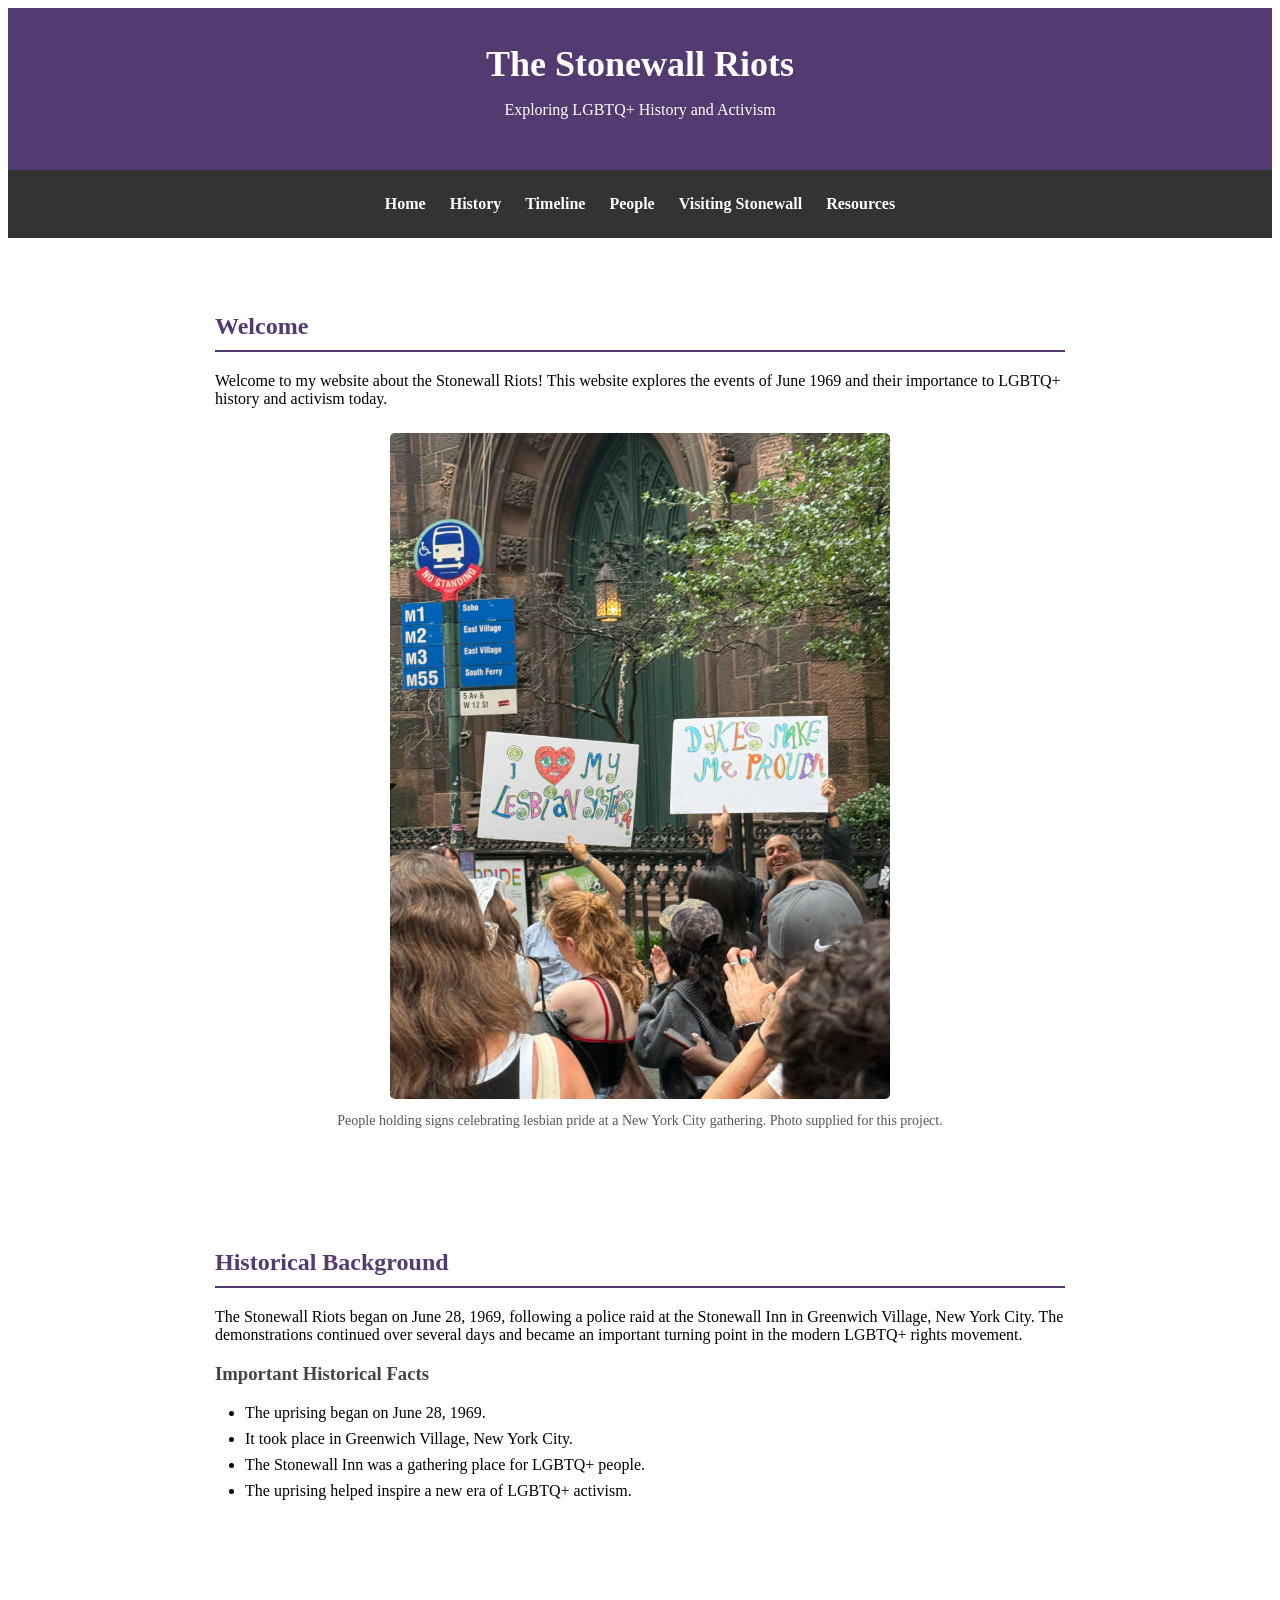
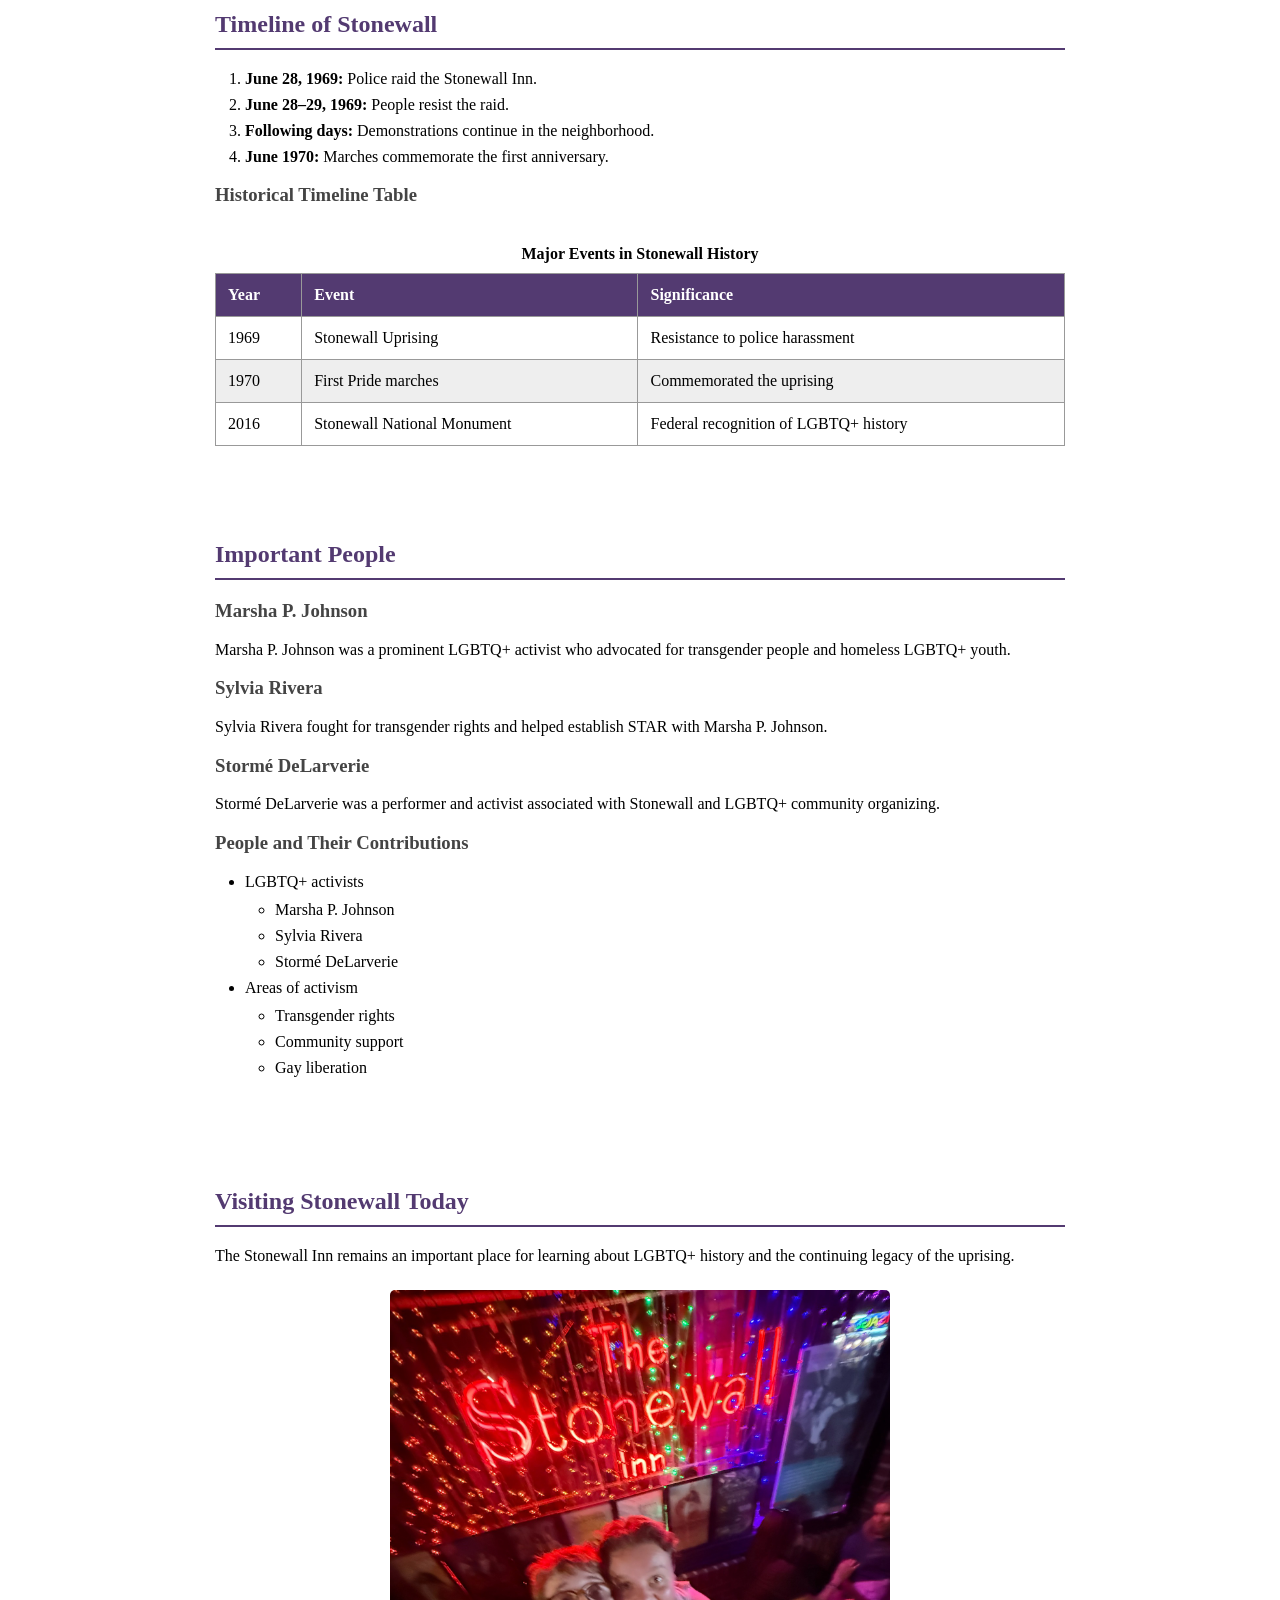
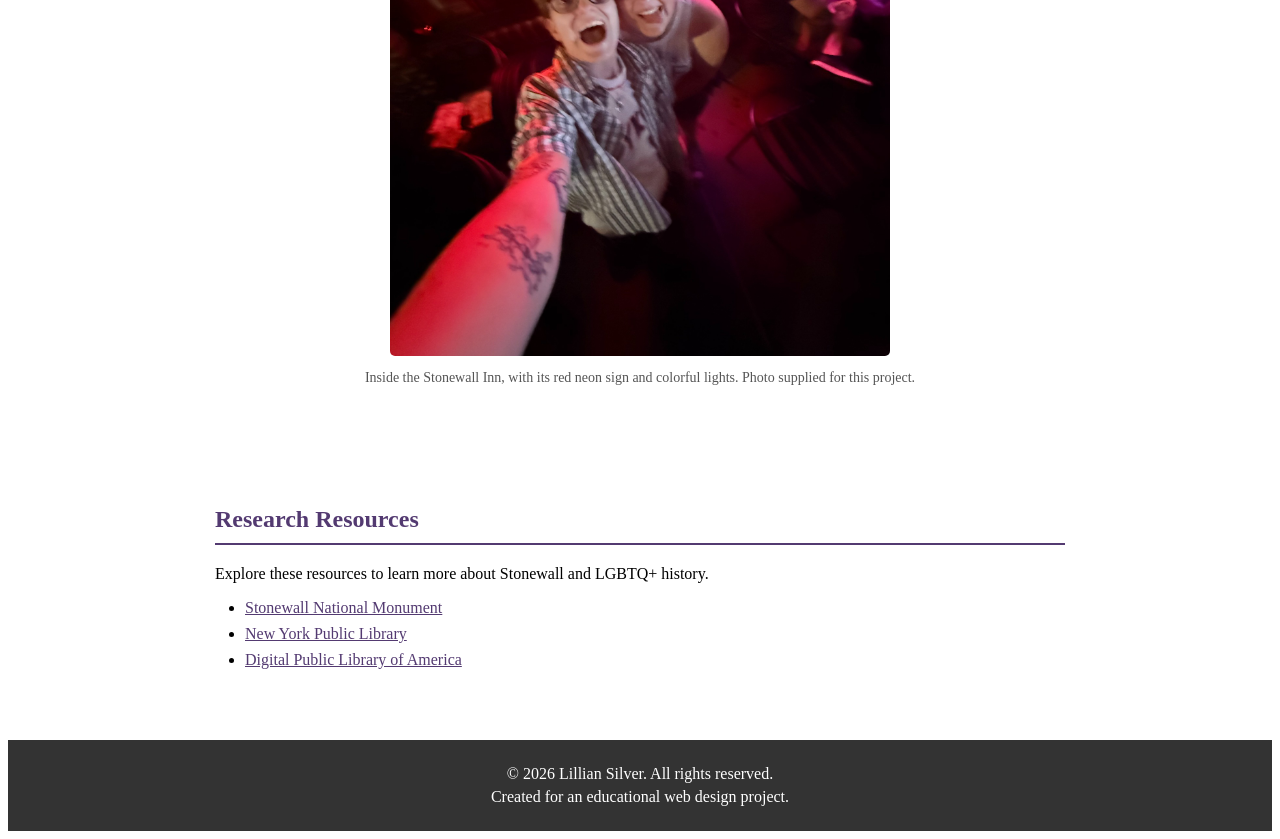
<file: index.html>
<!DOCTYPE html>
<html lang="en">
<head>
  <meta charset="UTF-8">
  <meta name="viewport" content="width=device-width, initial-scale=1.0">
  <title>The Stonewall Riots | History and Legacy</title>
  <link rel="stylesheet" href="style.css">
</head>

<body>
  <header>
    <h1>The Stonewall Riots</h1>
    <p>Exploring LGBTQ+ History and Activism</p>
  </header>

  <nav aria-label="Main navigation">
    <a href="#home">Home</a>
    <a href="#history">History</a>
    <a href="#timeline">Timeline</a>
    <a href="#people">People</a>
    <a href="#visiting">Visiting Stonewall</a>
    <a href="resources.html">Resources</a>
  </nav>

  <main>

    <section id="home">
      <h2>Welcome</h2>

      <p>
        Welcome to my website about the Stonewall Riots!
        This website explores the events of June 1969
        and their importance to LGBTQ+ history and
        activism today.
      </p>

      <!-- First uploaded photograph -->
      <figure>
        <img src="images/IMG-8761.jpeg" alt="People gathered on a New York City sidewalk
          holding colorful signs reading 'I love my lesbian
          sister' and 'Dykes make me proud,' in front of
          a stone building." width="500">

        <figcaption>
          People holding signs celebrating lesbian pride
          at a New York City gathering.
          Photo supplied for this project.
        </figcaption>
      </figure>
    </section>

    <section id="history">
      <h2>Historical Background</h2>

      <p>
        The Stonewall Riots began on June 28, 1969,
        following a police raid at the Stonewall Inn
        in Greenwich Village, New York City.
        The demonstrations continued over several days
        and became an important turning point in the
        modern LGBTQ+ rights movement.
      </p>

      <h3>Important Historical Facts</h3>

      <!-- Required unordered list -->
      <ul>
        <li>The uprising began on June 28, 1969.</li>
        <li>It took place in Greenwich Village,
            New York City.</li>
        <li>The Stonewall Inn was a gathering place
            for LGBTQ+ people.</li>
        <li>The uprising helped inspire a new era
            of LGBTQ+ activism.</li>
      </ul>
    </section>

    <section id="timeline">
      <h2>Timeline of Stonewall</h2>

      <!-- Required ordered list -->
      <ol>
        <li>
          <strong>June 28, 1969:</strong>
          Police raid the Stonewall Inn.
        </li>
        <li>
          <strong>June 28–29, 1969:</strong>
          People resist the raid.
        </li>
        <li>
          <strong>Following days:</strong>
          Demonstrations continue in the neighborhood.
        </li>
        <li>
          <strong>June 1970:</strong>
          Marches commemorate the first anniversary.
        </li>
      </ol>

      <h3>Historical Timeline Table</h3>

      <!-- Required table -->
      <div class="table-wrap">
        <table>
          <caption>Major Events in Stonewall History</caption>
          <thead>
            <tr>
              <th scope="col">Year</th>
              <th scope="col">Event</th>
              <th scope="col">Significance</th>
            </tr>
          </thead>

          <tbody>
            <tr>
              <td>1969</td>
              <td>Stonewall Uprising</td>
              <td>Resistance to police harassment</td>
            </tr>
            <tr>
              <td>1970</td>
              <td>First Pride marches</td>
              <td>Commemorated the uprising</td>
            </tr>
            <tr>
              <td>2016</td>
              <td>Stonewall National Monument</td>
              <td>Federal recognition of LGBTQ+ history</td>
            </tr>
          </tbody>
        </table>
      </div>
    </section>

    <section id="people">
      <h2>Important People</h2>

      <h3>Marsha P. Johnson</h3>
      <p>
        Marsha P. Johnson was a prominent LGBTQ+
        activist who advocated for transgender people
        and homeless LGBTQ+ youth.
      </p>

      <h3>Sylvia Rivera</h3>
      <p>
        Sylvia Rivera fought for transgender rights
        and helped establish STAR with Marsha P. Johnson.
      </p>

      <h3>Stormé DeLarverie</h3>
      <p>
        Stormé DeLarverie was a performer and activist
        associated with Stonewall and LGBTQ+
        community organizing.
      </p>

      <h3>People and Their Contributions</h3>

      <!-- Required nested list -->
      <ul>
        <li>
          LGBTQ+ activists
          <ul>
            <li>Marsha P. Johnson</li>
            <li>Sylvia Rivera</li>
            <li>Stormé DeLarverie</li>
          </ul>
        </li>

        <li>
          Areas of activism
          <ul>
            <li>Transgender rights</li>
            <li>Community support</li>
            <li>Gay liberation</li>
          </ul>
        </li>
      </ul>
    </section>

    <section id="visiting">
      <h2>Visiting Stonewall Today</h2>

      <p>
        The Stonewall Inn remains an important place
        for learning about LGBTQ+ history and the
        continuing legacy of the uprising.
      </p>

      <!-- Second uploaded photograph -->
      <figure>
        <img src="images/IMG-8775.jpeg" alt="Two smiling people taking a selfie inside
          the Stonewall Inn, beneath its glowing red
          neon sign and multicolored string lights." width="500">

        <figcaption>
          Inside the Stonewall Inn, with its red neon
          sign and colorful lights.
          Photo supplied for this project.
        </figcaption>
      </figure>
    </section>

    <section id="resources">
      <h2>Research Resources</h2>

      <p>
        Explore these resources to learn more about
        Stonewall and LGBTQ+ history.
      </p>

      <ul>
        <li>
          <a href="https://www.nps.gov/ston/index.htm"
             target="_blank" rel="noopener noreferrer">
            Stonewall National Monument
          </a>
        </li>

        <li>
          <a href="https://www.nypl.org/"
             target="_blank" rel="noopener noreferrer">
            New York Public Library
          </a>
        </li>

        <li>
          <a href="https://dp.la/primary-source-sets/stonewall-and-its-impact-on-the-gay-liberation-movement"
             target="_blank" rel="noopener noreferrer">
            Digital Public Library of America
          </a>
        </li>
      </ul>
    </section>

  </main>

  <footer>
    <p>&copy; 2026 Lillian Silver. All rights reserved.</p>
    <p>Created for an educational web design project.</p>
  </footer>

</body>
</html>
</file>
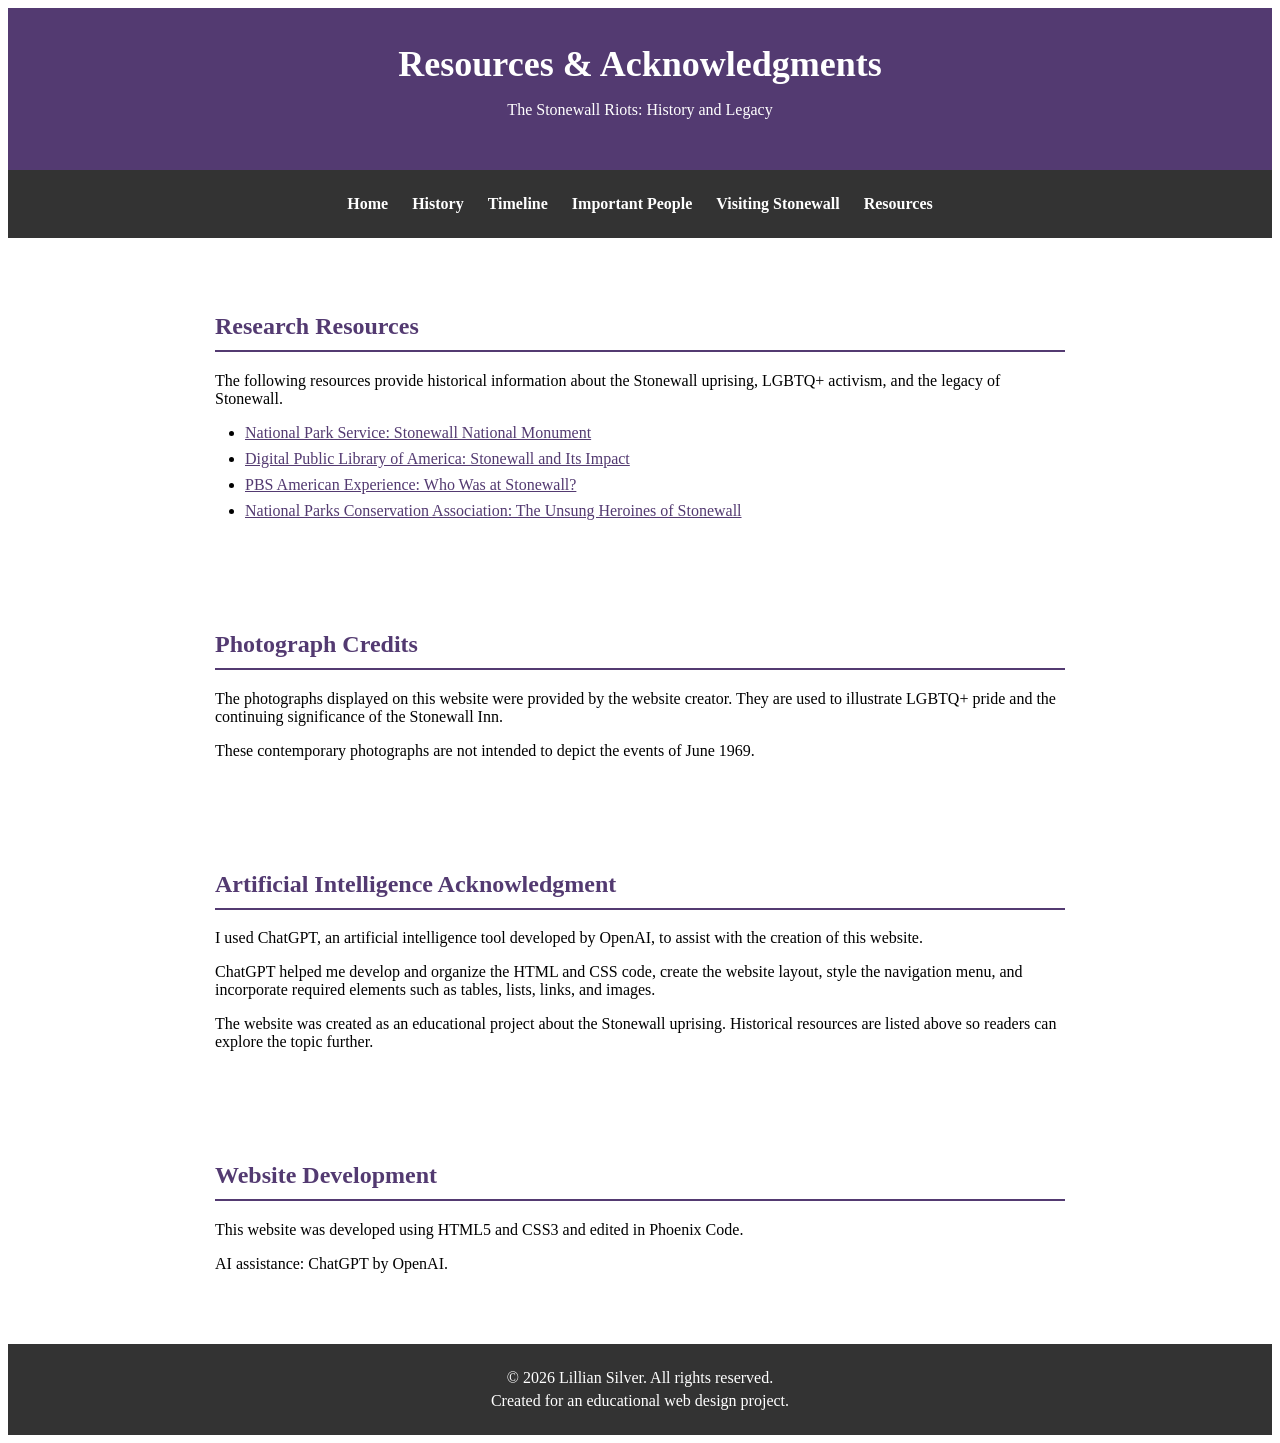
<file: resources.html>
<!DOCTYPE html>
<html lang="en">

<head>
    <meta charset="UTF-8">
    <meta name="viewport"
          content="width=device-width, initial-scale=1.0">
    <title>Resources & Acknowledgments | Stonewall Riots</title>
    <link rel="stylesheet" href="style.css">
</head>

<body>

    <header>
        <h1>Resources & Acknowledgments</h1>
        <p>The Stonewall Riots: History and Legacy</p>
    </header>

    <nav aria-label="Main navigation">
        <a href="index.html">Home</a>
        <a href="index.html#history">History</a>
        <a href="index.html#timeline">Timeline</a>
        <a href="index.html#people">Important People</a>
        <a href="index.html#visiting">Visiting Stonewall</a>
        <a href="resources.html" aria-current="page">Resources</a>
    </nav>

    <main>

        <section>
            <h2>Research Resources</h2>

            <p>
                The following resources provide historical
                information about the Stonewall uprising,
                LGBTQ+ activism, and the legacy of Stonewall.
            </p>

            <ul>
                <li>
                    <a href="https://www.nps.gov/ston/index.htm"
                       target="_blank"
                       rel="noopener noreferrer">
                        National Park Service:
                        Stonewall National Monument
                    </a>
                </li>

                <li>
                    <a href="https://dp.la/primary-source-sets/stonewall-and-its-impact-on-the-gay-liberation-movement"
                       target="_blank"
                       rel="noopener noreferrer">
                        Digital Public Library of America:
                        Stonewall and Its Impact
                    </a>
                </li>

                <li>
                    <a href="https://www.pbs.org/wgbh/americanexperience/features/stonewall-participants/"
                       target="_blank"
                       rel="noopener noreferrer">
                        PBS American Experience:
                        Who Was at Stonewall?
                    </a>
                </li>

                <li>
                    <a href="https://www.npca.org/articles/2736-the-unsung-heroines-of-stonewall"
                       target="_blank"
                       rel="noopener noreferrer">
                        National Parks Conservation Association:
                        The Unsung Heroines of Stonewall
                    </a>
                </li>
            </ul>
        </section>

        <section>
            <h2>Photograph Credits</h2>

            <p>
                The photographs displayed on this website
                were provided by the website creator.
                They are used to illustrate LGBTQ+ pride
                and the continuing significance of
                the Stonewall Inn.
            </p>

            <p>
                These contemporary photographs are not
                intended to depict the events of June 1969.
            </p>
        </section>

        <section>
            <h2>Artificial Intelligence Acknowledgment</h2>

            <p>
                I used ChatGPT, an artificial intelligence
                tool developed by OpenAI, to assist with
                the creation of this website.
            </p>

            <p>
                ChatGPT helped me develop and organize
                the HTML and CSS code, create the website
                layout, style the navigation menu, and
                incorporate required elements such as
                tables, lists, links, and images.
            </p>


            <p>
                The website was created as an educational
                project about the Stonewall uprising.
                Historical resources are listed above
                so readers can explore the topic further.
            </p>
        </section>

        <section>
            <h2>Website Development</h2>

            <p>
                This website was developed using HTML5
                and CSS3 and edited in Phoenix Code.
            </p>

            <p>
                AI assistance: ChatGPT by OpenAI.
            </p>

        </section>

    </main>

    <footer>
        <p>&copy; 2026 Lillian Silver. All rights reserved.</p>
        <p>Created for an educational web design project.</p>
    </footer>

</body>
</html>
</file>
<file: style.css>
.ti
/* General page styling */
body {
    font-family: Arial, sans-serif;
    margin: 0;
    background: #f5f5f5;
    color: #333;
    line-height: 1.6;
}

/* Header */
header {
    background: #533a71;
    color: white;
    text-align: center;
    padding: 35px 20px;
}

header h1 {
    margin: 0;
    font-size: 36px;
}

/* Navigation */
nav {
    background: #333;
    text-align: center;
    padding: 15px;
}

nav a {
    color: white;
    text-decoration: none;
    margin: 10px;
    font-weight: bold;
    display: inline-block;
}

nav a:hover,
nav a:focus {
    color: #ffcc66;
    text-decoration: underline;
}

/* Main content */
main {
    max-width: 900px;
    margin: 30px auto;
    padding: 0 20px;
}

/* Sections */
section {
    background: white;
    padding: 25px;
    margin-bottom: 25px;
    border-radius: 8px;
}

h2 {
    color: #533a71;
    border-bottom: 2px solid #533a71;
    padding-bottom: 10px;
}

h3 {
    color: #444;
}

/* Lists */
ul, ol {
    padding-left: 30px;
}

li {
    margin-bottom: 8px;
}

/* Nested lists */
ul ul {
    margin-top: 10px;
    list-style-type: circle;
}

/* Table */
.table-wrap {
    overflow-x: auto;
}

table {
    width: 100%;
    border-collapse: collapse;
    margin-top: 20px;
}

th, td {
    border: 1px solid #999;
    padding: 12px;
    text-align: left;
}

th {
    background: #533a71;
    color: white;
}

tr:nth-child(even) {
    background: #eee;
}

caption {
    font-weight: bold;
    margin-bottom: 10px;
}

/* Photographs */
figure {
    text-align: center;
    margin: 25px 0;
}

figure img {
    max-width: 100%;
    height: auto;
    border-radius: 5px;
}

figcaption {
    font-size: 14px;
    color: #555;
    margin-top: 10px;
}

/* Resource links */
main a {
    color: #533a71;
}

main a:hover {
    color: #a0528c;
}

/* Copyright footer */
footer {
    background: #333;
    color: white;
    text-align: center;
    padding: 20px;
}

footer p {
    margin: 5px;
}

/* Mobile-friendly design */
@media (max-width: 600px) {
    header h1 {
        font-size: 28px;
    }

    section {
        padding: 18px;
    }

    th, td {
        padding: 6px;
        font-size: 13px;
    }
}
tle {
    color: green;
}
</file>
